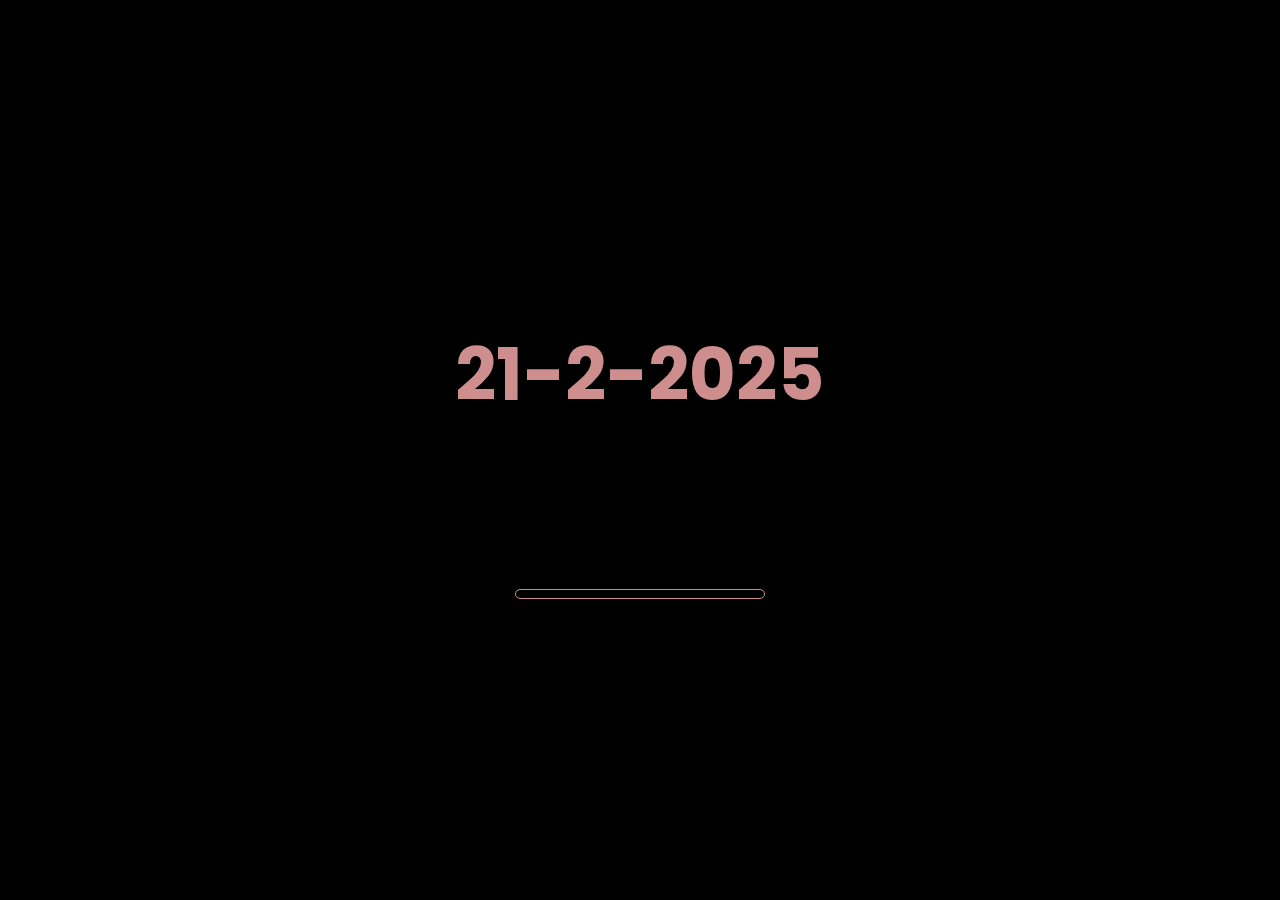
<file: index.html>
<!DOCTYPE html>
<html lang="en">

<head>
    <meta charset="UTF-8" />
    <meta name="viewport" content="width=device-width, initial-scale=1.0" />
    <meta http-equiv="X-UA-Compatible" content="ie=edge" />
    <title>Happy Birthday</title>

    <link rel="stylesheet" href="style.css" />
    <style>
        @import url("https://fonts.googleapis.com/css2?family=Poppins:wght@100;200;300;400;500;600;700;800;900&display=swap");

        * {
            margin: 0;
            padding: 0;
            font-family: "Poppins", sans-serif;
            box-sizing: border-box;
            overflow: hidden;
        }

        body {
            overflow: hidden;
            height: 100vh;
            width: 100%;
        }

        .front {
            position: fixed;
            top: 0;
            left: 0;
            height: 100%;
            width: 100%;
            background-image: url('https://raw.githubusercontent.com/DzarelDeveloper/Img/refs/heads/main/IMG-20240928-WA0027.jpg');
            background-size: cover;
            background-position: center;
            display: flex;
            flex-direction: column;
            align-items: center;
            justify-content: center;
            color: #CE8E8E;
        }

        .front .info {
            padding: 20px 15px;
            font-size: 4.5rem;
            font-weight: bolder;
            text-align: center;
        }

        .front .countdown {
            position: relative;
            font-size: 5.5rem;
            padding: 20px 15px;
        }

        .front .countdown h1 {
            display: none;
            opacity: 0;
        }

        .front .loader {
            position: relative;
            margin-top: 100px;
            width: 250px;
            height: 10px;
            border: 1px solid #CE8E8E;
            border-radius: 20px;
            overflow: hidden;
        }

        .front .loader .fill {
            position: absolute;
            height: 100%;
            width: 0;
            background: #CE8E8E;
            border-radius: 20px;
            animation: animate 10s linear forwards;
        }

        @keyframes animate {
            0% {
                width: 0;
            }

            100% {
                width: 100%;
            }
        }

        .birthday {
            position: fixed;
            top: 0;
            left: 120%;
            height: 100%;
            width: 100%;
            background-color: #E4A5A5;
            display: flex;
            align-items: center;
            flex-direction: column;
            justify-content: center;
            color: #fff;
        }

        .birthday h1:nth-child(1) {
            font-size: 4.3rem;
            margin-left: 150%;
        }

        .birthday h1.year {
            font-size: 12.3rem;
            margin-top: 80%;
        }

        .firework {
            position: absolute;
            z-index: 999;
            top: 50%;
            left: 50%;
            transform: translate(-50%, -50%);
            width: 0.5vmin;
            aspect-ratio: 1;
            background: transparent;
            background-size: 0.5vmin 0.5vmin;
            background-repeat: no-repeat;
            animation: firework 1s infinite;
            animation-delay: 14s;
        }

        @keyframes firework {
            0% {
                transform: translate(-50%, 60vh);
                width: 0.5vmin;
                opacity: 1;
            }

            50% {
                width: 0.5vmin;
                opacity: 1;
            }

            100% {
                width: 45vmin;
                opacity: 0;
            }
        }

        .firework::before,
        .firework::after {
            content: "";
            position: absolute;
            top: 50%;
            left: 50%;
            transform: translate(-50%, -50%);
            width: 0.5vmin;
            aspect-ratio: 1;
            background: radial-gradient(circle, rgb(92, 105, 32) 0.2vmin, #0000 0) 50% 00%,
                radial-gradient(circle, #fff 0.3vmin, #0000 0) 00% 50%,
                radial-gradient(circle, rgba(0, 81, 255, 1) 0.5vmin, #0000 0) 50% 99%,
                radial-gradient(circle, rgba(255, 94, 0, 1) 0.2vmin, #0000 0) 99% 50%,
                radial-gradient(circle, rgba(55, 0, 255, 1) 0.3vmin, #0000 0) 80% 90%,
                radial-gradient(circle, rgba(255, 0, 191, 1) 0.5vmin, #0000 0) 95% 90%,
                radial-gradient(circle, rgb(0, 247, 255) 0.5vmin, #0000 0) 10% 60%,
                radial-gradient(circle, rgb(255, 0, 0) 0.2vmin, #0000 0) 31% 80%,
                radial-gradient(circle, #fff 0.3vmin, #0000 0) 80% 10%,
                radial-gradient(circle, rgba(0, 255, 21, 1) 0.2vmin, #0000 0) 90% 23%,
                radial-gradient(circle, #ffbf00 0.3vmin, #0000 0) 45% 20%,
                radial-gradient(circle, #fff 0.5vmin, #0000 0) 13% 24%,
                radial-gradient(circle, rgb(0, 247, 255) 0.5vmin, #0000 0) 10% 60%,
                radial-gradient(circle, rgb(255, 0, 0) 0.2vmin, #0000 0) 31% 80%,
                radial-gradient(circle, #fff 0.3vmin, #0000 0) 80% 10%,
                radial-gradient(circle, rgba(0, 255, 21, 1) 0.2vmin, #0000 0) 90% 23%,
                radial-gradient(circle, #fff 0.3vmin, #0000 0) 45% 20%,
                radial-gradient(circle, #fff 0.5vmin, #0000 0) 13% 24%,
                radial-gradient(circle, #ffbf00 0.5vmin, #0000 0) 13% 24%;
            background-size: 0.5vmin 0.5vmin;
            background-repeat: no-repeat;
            opacity: 0;
            animation: firework 1s infinite;
            animation-delay: 14s;
        }

        .firework::before {
            transform: translate(-50%, -50%) rotate(25deg) !important;
        }

        .firework::after {
            transform: translate(-50%, -50%) rotate(-37deg) !important;
        }

        @media only screen and (max-width: 600px) {
            .front .info {
                font-size: 2rem;
            }

            .front .countdown {
                font-size: 3rem;
            }

            .front .loader {
                margin-top: 50px;
                width: 200px;
                height: 8px;
            }

            .birthday h1:nth-child(1) {
                font-size: 2rem;
                margin-left: 120%;
            }

            .birthday h1.year {
                font-size: 6rem;
                margin-top: 50%;
            }
        }

        .buttons {
            display: flex;
            gap: 20px;
            margin-top: 20px;
        }

        .btn {
            padding: 15px 30px;
            font-size: 1.5rem;
            color: #fff;
            background-color: #E4A5A5;
            border: none;
            border-radius: 5px;
            cursor: pointer;
            transition: transform 0.3s ease, background-color 0.3s ease;
        }

        .btn:hover {
            transform: scale(1.05);
            background-color: #CE8E8E;
        }
    </style>
</head>

<body>
    <div class="front">
        <p class="info">21-2-2025</p>
        <div class="countdown">
            <h1 class="three">3</h1>
            <h1 class="two">2</h1>
            <h1 class="one">1</h1>
        </div>
        <div class="loader">
            <div class="fill"></div>
        </div>
    </div>

    <div class="birthday">
        <h1 class="greeting">Happy Birthday</h1>
        <h1 class="year"></h1>
        <div class="buttons">
            <button class="btn" onclick="location.href='Halaman1.html'">Next</button>
            <button class="btn" onclick="location.href='Flowers.html'">Suprise</button>
        </div>
        <div class="firework"></div>
        <div class="firework"></div>
        <div class="firework"></div>
        <div class="firework"></div>
        <div class="firework"></div>
        <div class="firework"></div>
        <div class="firework"></div>
        <div class="firework"></div>
        <div class="firework"></div>
        <div class="firework"></div>
    </div>

    <script src="https://cdnjs.cloudflare.com/ajax/libs/gsap/3.11.4/gsap.min.js"
        integrity="sha512-f8mwTB+Bs8a5c46DEm7HQLcJuHMBaH/UFlcgyetMqqkvTcYg4g5VXsYR71b3qC82lZytjNYvBj2pf0VekA9/FQ=="
        crossorigin="anonymous" referrerpolicy="no-referrer"></script>

    <script>
        window.onload = () => {
            gsap.to(".info", {
                opacity: 0,
                display: "none",
                duration: 1,
                delay: 6
            });
            gsap.to("h1.three", {
                opacity: 1,
                display: "block",
                duration: 0.5,
                delay: 7
            });

            gsap.to("h1.three", {
                opacity: 0,
                display: "none",
                duration: 0.5,
                delay: 7.5
            });

            gsap.to("h1.two", {
                opacity: 1,
                display: "block",
                duration: 0.5,
                delay: 8
            });

            gsap.to("h1.two", {
                opacity: 0,
                display: "none",
                duration: 0.5,
                delay: 8.5
            });

            gsap.to("h1.one", {
                opacity: 1,
                display: "block",
                duration: 0.5,
                delay: 9
            });

            gsap.to("h1.one", {
                opacity: 0,
                display: "none",
                duration: 0.5,
                delay: 9.5
            });

            gsap.to(".loader", {
                opacity: 0,
                display: "none",
                duration: 0.5,
                delay: 10
            });

            gsap.to(".front", {
                left: "-100%",
                duration: 1.2,
                delay: 10.5,
                ease: "power2.inOut"
            });

            gsap.to(".front-shadow", {
                left: "-100%",
                duration: 0.8,
                delay: 10.5,
                ease: "power2.inOut"
            });

            gsap.to(".birthday", {
                left: "0",
                duration: 1,
                delay: 10.7,
                ease: "power2.inOut"
            });

            gsap.to("h1.greeting", {
                marginLeft: "0",
                duration: 1.5,
                delay: 11.3,
                ease: "power2.inOut"
            });

            gsap.to("h1.year", {
                marginTop: "0",
                duration: 2.5,
                delay: 12,
                ease: "power2.inOut"
            });

            const fireworks1 = document.querySelectorAll(".firework")[0];
            const fireworks2 = document.querySelectorAll(".firework")[1];
            const fireworks3 = document.querySelectorAll(".firework")[2];
            const fireworks4 = document.querySelectorAll(".firework")[3];
            const fireworks5 = document.querySelectorAll(".firework")[4];
            const fireworks6 = document.querySelectorAll(".firework")[5];
            const fireworks7 = document.querySelectorAll(".firework")[6];
            const fireworks8 = document.querySelectorAll(".firework")[7];
            const fireworks9 = document.querySelectorAll(".firework")[8];
            const fireworks10 = document.querySelectorAll(".firework")[9];
            const fireworks11 = document.querySelectorAll(".firework")[10];
            const fireworks12 = document.querySelectorAll(".firework")[11];
            const fireworks13 = document.querySelectorAll(".firework")[12];
            const fireworks14 = document.querySelectorAll(".firework")[13];
            const fireworks15 = document.querySelectorAll(".firework")[14];
            const fireworks16 = document.querySelectorAll(".firework")[15];
            const fireworks17 = document.querySelectorAll(".firework")[16];
            const fireworks18 = document.querySelectorAll(".firework")[17];
            const fireworks19 = document.querySelectorAll(".firework")[18];
            const fireworks20 = document.querySelectorAll(".firework")[19];
            const fireworks21 = document.querySelectorAll(".firework")[20];
            const fireworks22 = document.querySelectorAll(".firework")[21];
            const fireworks23 = document.querySelectorAll(".firework")[22];

            setInterval(() => {
                fireworks1.style = `top: ${Math.random() * window.innerHeight}px; left: ${Math.random() * 100
                    }px`;
                fireworks2.style = `top: ${Math.random() * window.innerHeight}px; left: ${Math.random() * window.innerWidth
                    }px`;
                fireworks3.style = `top: ${Math.random() * window.innerWidth}px; left: ${Math.random() * window.innerWidth
                    }px`;
                fireworks6.style = `top: ${Math.random() * window.innerHeight}px; left: ${Math.random() * 100
                    }px`;
                fireworks5.style = `top: ${Math.random() * window.innerHeight}px; left: ${Math.random() * window.innerWidth
                    }px`;
                fireworks4.style = `top: ${Math.random() * window.innerWidth}px; left: ${Math.random() * window.innerWidth
                    }px`;
                fireworks7.style = `top: ${Math.random() * window.innerHeight}px; left: ${Math.random() * 100
                    }px`;
                fireworks8.style = `top: ${Math.random() * window.innerHeight}px; left: ${Math.random() * window.innerWidth
                    }px`;
                fireworks9.style = `top: ${Math.random() * window.innerWidth}px; left: ${Math.random() * window.innerWidth
                    }px`;
                fireworks10.style = `top: ${Math.random() * window.innerHeight}px; left: ${Math.random() * 100
                    }px`;
                fireworks11.style = `top: ${Math.random() * window.innerHeight}px; left: ${Math.random() * window.innerWidth
                    }px`;
                fireworks12.style = `top: ${Math.random() * window.innerWidth}px; left: ${Math.random() * window.innerWidth
                    }px`;
                fireworks13.style = `top: ${Math.random() * window.innerHeight}px; left: ${Math.random() * 100
                    }px`;
                fireworks14.style = `top: ${Math.random() * window.innerHeight}px; left: ${Math.random() * window.innerWidth
                    }px`;
                fireworks15.style = `top: ${Math.random() * window.innerWidth}px; left: ${Math.random() * window.innerWidth
                    }px`;
                fireworks16.style = `top: ${Math.random() * window.innerHeight}px; left: ${Math.random() * 100
                    }px`;
                fireworks17.style = `top: ${Math.random() * window.innerHeight}px; left: ${Math.random() * window.innerWidth
                    }px`;
                fireworks18.style = `top: ${Math.random() * window.innerWidth}px; left: ${Math.random() * window.innerWidth
                    }px`;
                fireworks19.style = `top: ${Math.random() * window.innerHeight}px; left: ${Math.random() * window.innerWidth
                    }px`;
                fireworks20.style = `top: ${Math.random() * window.innerWidth}px; left: ${Math.random() * window.innerWidth
                    }px`;
                fireworks21.style = `top: ${Math.random() * window.innerHeight}px; left: ${Math.random() * 100
                    }px`;
                fireworks22.style = `top: ${Math.random() * window.innerHeight}px; left: ${Math.random() * window.innerWidth
                    }px`;
                fireworks23.style = `top: ${Math.random() * window.innerWidth}px; left: ${Math.random() * window.innerWidth
                    }px`;
            }, 1000);
        };

    </script>
</body>

</html>
</file>
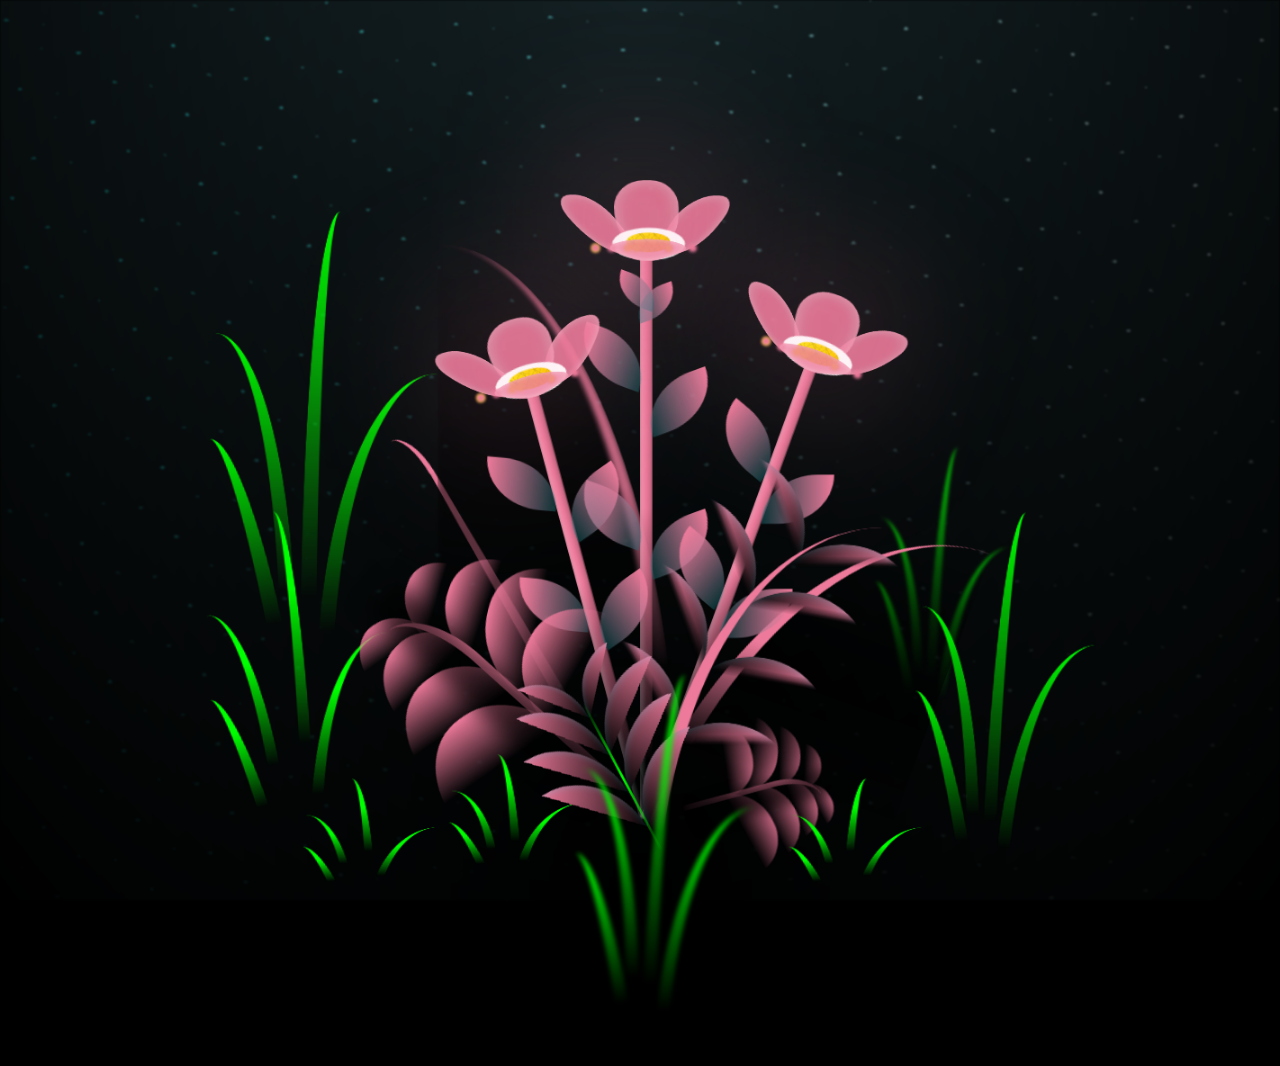
<file: Flowers.html>
<!DOCTYPE html>
<html lang="en">

<head>
    <meta charset="UTF-8">
    <title></title>
    <link rel="stylesheet" href="./style.css">

</head>

<body>

    <body class="not-loaded">
        <div class="night"></div>
        <div class="flowers">
            <div class="flower flower--1">
                <div class="flower__leafs flower__leafs--1">
                    <div class="flower__leaf flower__leaf--1"></div>
                    <div class="flower__leaf flower__leaf--2"></div>
                    <div class="flower__leaf flower__leaf--3"></div>
                    <div class="flower__leaf flower__leaf--4"></div>
                    <div class="flower__white-circle"></div>

                    <div class="flower__light flower__light--1"></div>
                    <div class="flower__light flower__light--2"></div>
                    <div class="flower__light flower__light--3"></div>
                    <div class="flower__light flower__light--4"></div>
                    <div class="flower__light flower__light--5"></div>
                    <div class="flower__light flower__light--6"></div>
                    <div class="flower__light flower__light--7"></div>
                    <div class="flower__light flower__light--8"></div>

                </div>
                <div class="flower__line">
                    <div class="flower__line__leaf flower__line__leaf--1"></div>
                    <div class="flower__line__leaf flower__line__leaf--2"></div>
                    <div class="flower__line__leaf flower__line__leaf--3"></div>
                    <div class="flower__line__leaf flower__line__leaf--4"></div>
                    <div class="flower__line__leaf flower__line__leaf--5"></div>
                    <div class="flower__line__leaf flower__line__leaf--6"></div>
                </div>
            </div>

            <div class="flower flower--2">
                <div class="flower__leafs flower__leafs--2">
                    <div class="flower__leaf flower__leaf--1"></div>
                    <div class="flower__leaf flower__leaf--2"></div>
                    <div class="flower__leaf flower__leaf--3"></div>
                    <div class="flower__leaf flower__leaf--4"></div>
                    <div class="flower__white-circle"></div>

                    <div class="flower__light flower__light--1"></div>
                    <div class="flower__light flower__light--2"></div>
                    <div class="flower__light flower__light--3"></div>
                    <div class="flower__light flower__light--4"></div>
                    <div class="flower__light flower__light--5"></div>
                    <div class="flower__light flower__light--6"></div>
                    <div class="flower__light flower__light--7"></div>
                    <div class="flower__light flower__light--8"></div>

                </div>
                <div class="flower__line">
                    <div class="flower__line__leaf flower__line__leaf--1"></div>
                    <div class="flower__line__leaf flower__line__leaf--2"></div>
                    <div class="flower__line__leaf flower__line__leaf--3"></div>
                    <div class="flower__line__leaf flower__line__leaf--4"></div>
                </div>
            </div>

            <div class="flower flower--3">
                <div class="flower__leafs flower__leafs--3">
                    <div class="flower__leaf flower__leaf--1"></div>
                    <div class="flower__leaf flower__leaf--2"></div>
                    <div class="flower__leaf flower__leaf--3"></div>
                    <div class="flower__leaf flower__leaf--4"></div>
                    <div class="flower__white-circle"></div>

                    <div class="flower__light flower__light--1"></div>
                    <div class="flower__light flower__light--2"></div>
                    <div class="flower__light flower__light--3"></div>
                    <div class="flower__light flower__light--4"></div>
                    <div class="flower__light flower__light--5"></div>
                    <div class="flower__light flower__light--6"></div>
                    <div class="flower__light flower__light--7"></div>
                    <div class="flower__light flower__light--8"></div>

                </div>
                <div class="flower__line">
                    <div class="flower__line__leaf flower__line__leaf--1"></div>
                    <div class="flower__line__leaf flower__line__leaf--2"></div>
                    <div class="flower__line__leaf flower__line__leaf--3"></div>
                    <div class="flower__line__leaf flower__line__leaf--4"></div>
                </div>
            </div>

            <div class="grow-ans" style="--d:1.2s">
                <div class="flower__g-long">
                    <div class="flower__g-long__top"></div>
                    <div class="flower__g-long__bottom"></div>
                </div>
            </div>

            <div class="growing-grass">
                <div class="flower__grass flower__grass--1">
                    <div class="flower__grass--top"></div>
                    <div class="flower__grass--bottom"></div>
                    <div class="flower__grass__leaf flower__grass__leaf--1"></div>
                    <div class="flower__grass__leaf flower__grass__leaf--2"></div>
                    <div class="flower__grass__leaf flower__grass__leaf--3"></div>
                    <div class="flower__grass__leaf flower__grass__leaf--4"></div>
                    <div class="flower__grass__leaf flower__grass__leaf--5"></div>
                    <div class="flower__grass__leaf flower__grass__leaf--6"></div>
                    <div class="flower__grass__leaf flower__grass__leaf--7"></div>
                    <div class="flower__grass__leaf flower__grass__leaf--8"></div>
                    <div class="flower__grass__overlay"></div>
                </div>
            </div>

            <div class="growing-grass">
                <div class="flower__grass flower__grass--2">
                    <div class="flower__grass--top"></div>
                    <div class="flower__grass--bottom"></div>
                    <div class="flower__grass__leaf flower__grass__leaf--1"></div>
                    <div class="flower__grass__leaf flower__grass__leaf--2"></div>
                    <div class="flower__grass__leaf flower__grass__leaf--3"></div>
                    <div class="flower__grass__leaf flower__grass__leaf--4"></div>
                    <div class="flower__grass__leaf flower__grass__leaf--5"></div>
                    <div class="flower__grass__leaf flower__grass__leaf--6"></div>
                    <div class="flower__grass__leaf flower__grass__leaf--7"></div>
                    <div class="flower__grass__leaf flower__grass__leaf--8"></div>
                    <div class="flower__grass__overlay"></div>
                </div>
            </div>

            <div class="grow-ans" style="--d:2.4s">
                <div class="flower__g-right flower__g-right--1">
                    <div class="leaf"></div>
                </div>
            </div>

            <div class="grow-ans" style="--d:2.8s">
                <div class="flower__g-right flower__g-right--2">
                    <div class="leaf"></div>
                </div>
            </div>

            <div class="grow-ans" style="--d:2.8s">
                <div class="flower__g-front">
                    <div class="flower__g-front__leaf-wrapper flower__g-front__leaf-wrapper--1">
                        <div class="flower__g-front__leaf"></div>
                    </div>
                    <div class="flower__g-front__leaf-wrapper flower__g-front__leaf-wrapper--2">
                        <div class="flower__g-front__leaf"></div>
                    </div>
                    <div class="flower__g-front__leaf-wrapper flower__g-front__leaf-wrapper--3">
                        <div class="flower__g-front__leaf"></div>
                    </div>
                    <div class="flower__g-front__leaf-wrapper flower__g-front__leaf-wrapper--4">
                        <div class="flower__g-front__leaf"></div>
                    </div>
                    <div class="flower__g-front__leaf-wrapper flower__g-front__leaf-wrapper--5">
                        <div class="flower__g-front__leaf"></div>
                    </div>
                    <div class="flower__g-front__leaf-wrapper flower__g-front__leaf-wrapper--6">
                        <div class="flower__g-front__leaf"></div>
                    </div>
                    <div class="flower__g-front__leaf-wrapper flower__g-front__leaf-wrapper--7">
                        <div class="flower__g-front__leaf"></div>
                    </div>
                    <div class="flower__g-front__leaf-wrapper flower__g-front__leaf-wrapper--8">
                        <div class="flower__g-front__leaf"></div>
                    </div>
                    <div class="flower__g-front__line"></div>
                </div>
            </div>

            <div class="grow-ans" style="--d:3.2s">
                <div class="flower__g-fr">
                    <div class="leaf"></div>
                    <div class="flower__g-fr__leaf flower__g-fr__leaf--1"></div>
                    <div class="flower__g-fr__leaf flower__g-fr__leaf--2"></div>
                    <div class="flower__g-fr__leaf flower__g-fr__leaf--3"></div>
                    <div class="flower__g-fr__leaf flower__g-fr__leaf--4"></div>
                    <div class="flower__g-fr__leaf flower__g-fr__leaf--5"></div>
                    <div class="flower__g-fr__leaf flower__g-fr__leaf--6"></div>
                    <div class="flower__g-fr__leaf flower__g-fr__leaf--7"></div>
                    <div class="flower__g-fr__leaf flower__g-fr__leaf--8"></div>
                </div>
            </div>

            <div class="long-g long-g--0">
                <div class="grow-ans" style="--d:3s">
                    <div class="leaf leaf--0"></div>
                </div>
                <div class="grow-ans" style="--d:2.2s">
                    <div class="leaf leaf--1"></div>
                </div>
                <div class="grow-ans" style="--d:3.4s">
                    <div class="leaf leaf--2"></div>
                </div>
                <div class="grow-ans" style="--d:3.6s">
                    <div class="leaf leaf--3"></div>
                </div>
            </div>

            <div class="long-g long-g--1">
                <div class="grow-ans" style="--d:3.6s">
                    <div class="leaf leaf--0"></div>
                </div>
                <div class="grow-ans" style="--d:3.8s">
                    <div class="leaf leaf--1"></div>
                </div>
                <div class="grow-ans" style="--d:4s">
                    <div class="leaf leaf--2"></div>
                </div>
                <div class="grow-ans" style="--d:4.2s">
                    <div class="leaf leaf--3"></div>
                </div>
            </div>

            <div class="long-g long-g--2">
                <div class="grow-ans" style="--d:4s">
                    <div class="leaf leaf--0"></div>
                </div>
                <div class="grow-ans" style="--d:4.2s">
                    <div class="leaf leaf--1"></div>
                </div>
                <div class="grow-ans" style="--d:4.4s">
                    <div class="leaf leaf--2"></div>
                </div>
                <div class="grow-ans" style="--d:4.6s">
                    <div class="leaf leaf--3"></div>
                </div>
            </div>

            <div class="long-g long-g--3">
                <div class="grow-ans" style="--d:4s">
                    <div class="leaf leaf--0"></div>
                </div>
                <div class="grow-ans" style="--d:4.2s">
                    <div class="leaf leaf--1"></div>
                </div>
                <div class="grow-ans" style="--d:3s">
                    <div class="leaf leaf--2"></div>
                </div>
                <div class="grow-ans" style="--d:3.6s">
                    <div class="leaf leaf--3"></div>
                </div>
            </div>

            <div class="long-g long-g--4">
                <div class="grow-ans" style="--d:4s">
                    <div class="leaf leaf--0"></div>
                </div>
                <div class="grow-ans" style="--d:4.2s">
                    <div class="leaf leaf--1"></div>
                </div>
                <div class="grow-ans" style="--d:3s">
                    <div class="leaf leaf--2"></div>
                </div>
                <div class="grow-ans" style="--d:3.6s">
                    <div class="leaf leaf--3"></div>
                </div>
            </div>

            <div class="long-g long-g--5">
                <div class="grow-ans" style="--d:4s">
                    <div class="leaf leaf--0"></div>
                </div>
                <div class="grow-ans" style="--d:4.2s">
                    <div class="leaf leaf--1"></div>
                </div>
                <div class="grow-ans" style="--d:3s">
                    <div class="leaf leaf--2"></div>
                </div>
                <div class="grow-ans" style="--d:3.6s">
                    <div class="leaf leaf--3"></div>
                </div>
            </div>

            <div class="long-g long-g--6">
                <div class="grow-ans" style="--d:4.2s">
                    <div class="leaf leaf--0"></div>
                </div>
                <div class="grow-ans" style="--d:4.4s">
                    <div class="leaf leaf--1"></div>
                </div>
                <div class="grow-ans" style="--d:4.6s">
                    <div class="leaf leaf--2"></div>
                </div>
                <div class="grow-ans" style="--d:4.8s">
                    <div class="leaf leaf--3"></div>
                </div>
            </div>

            <div class="long-g long-g--7">
                <div class="grow-ans" style="--d:3s">
                    <div class="leaf leaf--0"></div>
                </div>
                <div class="grow-ans" style="--d:3.2s">
                    <div class="leaf leaf--1"></div>
                </div>
                <div class="grow-ans" style="--d:3.5s">
                    <div class="leaf leaf--2"></div>
                </div>
                <div class="grow-ans" style="--d:3.6s">
                    <div class="leaf leaf--3"></div>
                </div>
            </div>
        </div>
        <!-- Music ( Terserah mau ganti atau ngga mah) -->
        <audio id="background-music" autoplay muted loop>
            <source src="About You.mp3" type="audio/mpeg">
            Your browser does not support the audio element.
        </audio>
    </body>
    <!-- partial -->
    <script src="script.js"></script>
    <script>
        window.addEventListener('load', function () {
            const audio = document.getElementById('background-music');
            audio.muted = false; // Unmute the audio after the page loads
        });
    </script>

</body>

</html>
</file>
<file: style.css>
*,
*::after,
*::before {
    padding: 0;
    margin: 0;
    box-sizing: border-box;
}

:root {
    --dark-color: #000;
}

body {
    display: flex;
    align-items: flex-end;
    justify-content: center;
    min-height: 100vh;
    background-color: var(--dark-color);
    overflow: hidden;
    perspective: 1000px;
}

.night {
    position: fixed;
    left: 50%;
    top: 0;
    transform: translateX(-50%);
    width: 100%;
    height: 100%;
    filter: blur(0.1vmin);
    background-image: radial-gradient(ellipse at top, transparent 0%, var(--dark-color)), radial-gradient(ellipse at bottom, var(--dark-color), rgba(145, 233, 255, 0.2)), repeating-linear-gradient(220deg, black 0px, black 19px, transparent 19px, transparent 22px), repeating-linear-gradient(189deg, black 0px, black 19px, transparent 19px, transparent 22px), repeating-linear-gradient(148deg, black 0px, black 19px, transparent 19px, transparent 22px), linear-gradient(90deg, #00fffa, #f0f0f0);
}

.flowers {
    position: relative;
    transform: scale(0.9);
}

.flower {
    position: absolute;
    bottom: 10vmin;
    transform-origin: bottom center;
    z-index: 10;
    --fl-speed: 0.8s;
}

.flower--1 {
    animation: moving-flower-1 4s linear infinite;
}

.flower--1 .flower__line {
    height: 70vmin;
    animation-delay: 0.3s;
}

.flower--1 .flower__line__leaf--1 {
    animation: blooming-leaf-right var(--fl-speed) 1.6s backwards;
}

.flower--1 .flower__line__leaf--2 {
    animation: blooming-leaf-right var(--fl-speed) 1.4s backwards;
}

.flower--1 .flower__line__leaf--3 {
    animation: blooming-leaf-left var(--fl-speed) 1.2s backwards;
}

.flower--1 .flower__line__leaf--4 {
    animation: blooming-leaf-left var(--fl-speed) 1s backwards;
}

.flower--1 .flower__line__leaf--5 {
    animation: blooming-leaf-right var(--fl-speed) 1.8s backwards;
}

.flower--1 .flower__line__leaf--6 {
    animation: blooming-leaf-left var(--fl-speed) 2s backwards;
}

.flower--2 {
    left: 50%;
    transform: rotate(20deg);
    animation: moving-flower-2 4s linear infinite;
}

.flower--2 .flower__line {
    height: 60vmin;
    animation-delay: 0.6s;
}

.flower--2 .flower__line__leaf--1 {
    animation: blooming-leaf-right var(--fl-speed) 1.9s backwards;
}

.flower--2 .flower__line__leaf--2 {
    animation: blooming-leaf-right var(--fl-speed) 1.7s backwards;
}

.flower--2 .flower__line__leaf--3 {
    animation: blooming-leaf-left var(--fl-speed) 1.5s backwards;
}

.flower--2 .flower__line__leaf--4 {
    animation: blooming-leaf-left var(--fl-speed) 1.3s backwards;
}

.flower--3 {
    left: 50%;
    transform: rotate(-15deg);
    animation: moving-flower-3 4s linear infinite;
}

.flower--3 .flower__line {
    animation-delay: 0.9s;
}

.flower--3 .flower__line__leaf--1 {
    animation: blooming-leaf-right var(--fl-speed) 2.5s backwards;
}

.flower--3 .flower__line__leaf--2 {
    animation: blooming-leaf-right var(--fl-speed) 2.3s backwards;
}

.flower--3 .flower__line__leaf--3 {
    animation: blooming-leaf-left var(--fl-speed) 2.1s backwards;
}

.flower--3 .flower__line__leaf--4 {
    animation: blooming-leaf-left var(--fl-speed) 1.9s backwards;
}

.flower__leafs {
    position: relative;
    animation: blooming-flower 2s backwards;
}

.flower__leafs--1 {
    animation-delay: 1.1s;
}

.flower__leafs--2 {
    animation-delay: 1.4s;
}

.flower__leafs--3 {
    animation-delay: 1.7s;
}

.flower__leafs::after {
    content: "";
    position: absolute;
    left: 0;
    top: 0;
    transform: translate(-50%, -100%);
    width: 8vmin;
    height: 8vmin;
    background-color: #ED7A9B;
    filter: blur(10vmin);
}

.flower__leaf {
    position: absolute;
    bottom: 0;
    left: 50%;
    width: 8vmin;
    height: 11vmin;
    border-radius: 51% 49% 47% 53%/44% 45% 55% 69%;
    background-color: #ED7A9B;
    background-image: linear-gradient(to top, #ED7A9B, #ED7A9B);
    transform-origin: bottom center;
    opacity: 0.9;
    box-shadow: inset 0 0 2vmin rgba(255, 255, 255, 0.5);
}

.flower__leaf--1 {
    transform: translate(-10%, 1%) rotateY(40deg) rotateX(-50deg);
}

.flower__leaf--2 {
    transform: translate(-50%, -4%) rotateX(40deg);
}

.flower__leaf--3 {
    transform: translate(-90%, 0%) rotateY(45deg) rotateX(50deg);
}

.flower__leaf--4 {
    width: 8vmin;
    height: 8vmin;
    transform-origin: bottom left;
    border-radius: 4vmin 10vmin 4vmin 4vmin;
    transform: translate(0%, 18%) rotateX(70deg) rotate(-43deg);
    background-image: linear-gradient(to top, #ED7A9B, #ED7A9B);
    z-index: 1;
    opacity: 0.8;
}

.flower__white-circle {
    position: absolute;
    left: -3.5vmin;
    top: -3vmin;
    width: 9vmin;
    height: 4vmin;
    border-radius: 50%;
    background-color: #fff;
}

.flower__white-circle::after {
    content: "";
    position: absolute;
    left: 50%;
    top: 45%;
    transform: translate(-50%, -50%);
    width: 60%;
    height: 60%;
    border-radius: inherit;
    background-image: repeating-linear-gradient(135deg, rgba(0, 0, 0, 0.03) 0px, rgba(0, 0, 0, 0.03) 1px, transparent 1px, transparent 12px), repeating-linear-gradient(45deg, rgba(0, 0, 0, 0.03) 0px, rgba(0, 0, 0, 0.03) 1px, transparent 1px, transparent 12px), repeating-linear-gradient(67.5deg, rgba(0, 0, 0, 0.03) 0px, rgba(0, 0, 0, 0.03) 1px, transparent 1px, transparent 12px), repeating-linear-gradient(135deg, rgba(0, 0, 0, 0.03) 0px, rgba(0, 0, 0, 0.03) 1px, transparent 1px, transparent 12px), repeating-linear-gradient(45deg, rgba(0, 0, 0, 0.03) 0px, rgba(0, 0, 0, 0.03) 1px, transparent 1px, transparent 12px), repeating-linear-gradient(112.5deg, rgba(0, 0, 0, 0.03) 0px, rgba(0, 0, 0, 0.03) 1px, transparent 1px, transparent 12px), repeating-linear-gradient(112.5deg, rgba(0, 0, 0, 0.03) 0px, rgba(0, 0, 0, 0.03) 1px, transparent 1px, transparent 12px), repeating-linear-gradient(45deg, rgba(0, 0, 0, 0.03) 0px, rgba(0, 0, 0, 0.03) 1px, transparent 1px, transparent 12px), repeating-linear-gradient(22.5deg, rgba(0, 0, 0, 0.03) 0px, rgba(0, 0, 0, 0.03) 1px, transparent 1px, transparent 12px), repeating-linear-gradient(45deg, rgba(0, 0, 0, 0.03) 0px, rgba(0, 0, 0, 0.03) 1px, transparent 1px, transparent 12px), repeating-linear-gradient(22.5deg, rgba(0, 0, 0, 0.03) 0px, rgba(0, 0, 0, 0.03) 1px, transparent 1px, transparent 12px), repeating-linear-gradient(135deg, rgba(0, 0, 0, 0.03) 0px, rgba(0, 0, 0, 0.03) 1px, transparent 1px, transparent 12px), repeating-linear-gradient(157.5deg, rgba(0, 0, 0, 0.03) 0px, rgba(0, 0, 0, 0.03) 1px, transparent 1px, transparent 12px), repeating-linear-gradient(67.5deg, rgba(0, 0, 0, 0.03) 0px, rgba(0, 0, 0, 0.03) 1px, transparent 1px, transparent 12px), repeating-linear-gradient(67.5deg, rgba(0, 0, 0, 0.03) 0px, rgba(0, 0, 0, 0.03) 1px, transparent 1px, transparent 12px), linear-gradient(90deg, #ffeb12, #ffce00);
}

.flower__line {
    height: 55vmin;
    width: 1.5vmin;
    background-image: linear-gradient(to left, rgba(0, 0, 0, 0.2), transparent, rgba(255, 255, 255, 0.2)), linear-gradient(to top, transparent 10%, #ED7A9B, #ED7A9B);
    box-shadow: inset 0 0 2px rgba(0, 0, 0, 0.5);
    animation: grow-flower-tree 4s backwards;
}

.flower__line__leaf {
    --w: 7vmin;
    --h: calc(var(--w) + 2vmin);
    position: absolute;
    top: 20%;
    left: 90%;
    width: var(--w);
    height: var(--h);
    border-top-right-radius: var(--h);
    border-bottom-left-radius: var(--h);
    background-image: linear-gradient(to top, rgba(20, 117, 122, 0.4), #ED7A9B);
}

.flower__line__leaf--1 {
    transform: rotate(70deg) rotateY(30deg);
}

.flower__line__leaf--2 {
    top: 45%;
    transform: rotate(70deg) rotateY(30deg);
}

.flower__line__leaf--3,
.flower__line__leaf--4,
.flower__line__leaf--6 {
    border-top-right-radius: 0;
    border-bottom-left-radius: 0;
    border-top-left-radius: var(--h);
    border-bottom-right-radius: var(--h);
    left: -460%;
    top: 12%;
    transform: rotate(-70deg) rotateY(30deg);
}

.flower__line__leaf--4 {
    top: 40%;
}

.flower__line__leaf--5 {
    top: 0;
    transform-origin: left;
    transform: rotate(70deg) rotateY(30deg) scale(0.6);
}

.flower__line__leaf--6 {
    top: -2%;
    left: -450%;
    transform-origin: right;
    transform: rotate(-70deg) rotateY(30deg) scale(0.6);
}

.flower__light {
    position: absolute;
    bottom: 0vmin;
    width: 1vmin;
    height: 1vmin;
    background-color: #fffb00;
    border-radius: 50%;
    filter: blur(0.2vmin);
    animation: light-ans 4s linear infinite backwards;
}

.flower__light:nth-child(odd) {
    background-color: #ED7A9B;
}

.flower__light--1 {
    left: -2vmin;
    animation-delay: 1s;
}

.flower__light--2 {
    left: 3vmin;
    animation-delay: 0.5s;
}

.flower__light--3 {
    left: -6vmin;
    animation-delay: 0.3s;
}

.flower__light--4 {
    left: 6vmin;
    animation-delay: 0.9s;
}

.flower__light--5 {
    left: -1vmin;
    animation-delay: 1.5s;
}

.flower__light--6 {
    left: -4vmin;
    animation-delay: 3s;
}

.flower__light--7 {
    left: 3vmin;
    animation-delay: 2s;
}

.flower__light--8 {
    left: -6vmin;
    animation-delay: 3.5s;
}

.flower__grass {
    --c: #ED7A9B;
    --line-w: 1.5vmin;
    position: absolute;
    bottom: 12vmin;
    left: -7vmin;
    display: flex;
    flex-direction: column;
    align-items: flex-end;
    z-index: 20;
    transform-origin: bottom center;
    transform: rotate(-48deg) rotateY(40deg);
}

.flower__grass--1 {
    animation: moving-grass 2s linear infinite;
}

.flower__grass--2 {
    left: 2vmin;
    bottom: 10vmin;
    transform: scale(0.5) rotate(75deg) rotateX(10deg) rotateY(-200deg);
    opacity: 0.8;
    z-index: 0;
    animation: moving-grass--2 1.5s linear infinite;
}

.flower__grass--top {
    width: 7vmin;
    height: 10vmin;
    border-top-right-radius: 100%;
    border-right: var(--line-w) solid var(--c);
    transform-origin: bottom center;
    transform: rotate(-2deg);
}

.flower__grass--bottom {
    margin-top: -2px;
    width: var(--line-w);
    height: 25vmin;
    background-image: linear-gradient(to top, transparent, var(--c));
}

.flower__grass__leaf {
    --size: 10vmin;
    position: absolute;
    width: calc(var(--size) * 2.1);
    height: var(--size);
    border-top-left-radius: var(--size);
    border-top-right-radius: var(--size);
    background-image: linear-gradient(to top, transparent, transparent 30%, var(--c));
    z-index: 100;
}

.flower__grass__leaf--1 {
    top: -6%;
    left: 30%;
    --size: 6vmin;
    transform: rotate(-20deg);
    animation: growing-grass-ans--1 2s 2.6s backwards;
}

@keyframes growing-grass-ans--1 {
    0% {
        transform-origin: bottom left;
        transform: rotate(-20deg) scale(0);
    }
}

.flower__grass__leaf--2 {
    top: -5%;
    left: -110%;
    --size: 6vmin;
    transform: rotate(10deg);
    animation: growing-grass-ans--2 2s 2.4s linear backwards;
}

@keyframes growing-grass-ans--2 {
    0% {
        transform-origin: bottom right;
        transform: rotate(10deg) scale(0);
    }
}

.flower__grass__leaf--3 {
    top: 5%;
    left: 60%;
    --size: 8vmin;
    transform: rotate(-18deg) rotateX(-20deg);
    animation: growing-grass-ans--3 2s 2.2s linear backwards;
}

@keyframes growing-grass-ans--3 {
    0% {
        transform-origin: bottom left;
        transform: rotate(-18deg) rotateX(-20deg) scale(0);
    }
}

.flower__grass__leaf--4 {
    top: 6%;
    left: -135%;
    --size: 8vmin;
    transform: rotate(2deg);
    animation: growing-grass-ans--4 2s 2s linear backwards;
}

@keyframes growing-grass-ans--4 {
    0% {
        transform-origin: bottom right;
        transform: rotate(2deg) scale(0);
    }
}

.flower__grass__leaf--5 {
    top: 20%;
    left: 60%;
    --size: 10vmin;
    transform: rotate(-24deg) rotateX(-20deg);
    animation: growing-grass-ans--5 2s 1.8s linear backwards;
}

@keyframes growing-grass-ans--5 {
    0% {
        transform-origin: bottom left;
        transform: rotate(-24deg) rotateX(-20deg) scale(0);
    }
}

.flower__grass__leaf--6 {
    top: 22%;
    left: -180%;
    --size: 10vmin;
    transform: rotate(10deg);
    animation: growing-grass-ans--6 2s 1.6s linear backwards;
}

@keyframes growing-grass-ans--6 {
    0% {
        transform-origin: bottom right;
        transform: rotate(10deg) scale(0);
    }
}

.flower__grass__leaf--7 {
    top: 39%;
    left: 70%;
    --size: 10vmin;
    transform: rotate(-10deg);
    animation: growing-grass-ans--7 2s 1.4s linear backwards;
}

@keyframes growing-grass-ans--7 {
    0% {
        transform-origin: bottom left;
        transform: rotate(-10deg) scale(0);
    }
}

.flower__grass__leaf--8 {
    top: 40%;
    left: -215%;
    --size: 11vmin;
    transform: rotate(10deg);
    animation: growing-grass-ans--8 2s 1.2s linear backwards;
}

@keyframes growing-grass-ans--8 {
    0% {
        transform-origin: bottom right;
        transform: rotate(10deg) scale(0);
    }
}

.flower__grass__overlay {
    position: absolute;
    top: -10%;
    right: 0%;
    width: 100%;
    height: 100%;
    background-color: rgba(0, 0, 0, 0.6);
    filter: blur(1.5vmin);
    z-index: 100;
}

.flower__g-long {
    --w: 2vmin;
    --h: 6vmin;
    --c: #ED7A9B;
    position: absolute;
    bottom: 10vmin;
    left: -3vmin;
    transform-origin: bottom center;
    transform: rotate(-30deg) rotateY(-20deg);
    display: flex;
    flex-direction: column;
    align-items: flex-end;
    animation: flower-g-long-ans 3s linear infinite;
}

@keyframes flower-g-long-ans {

    0%,
    100% {
        transform: rotate(-30deg) rotateY(-20deg);
    }

    50% {
        transform: rotate(-32deg) rotateY(-20deg);
    }
}

.flower__g-long__top {
    top: calc(var(--h) * -1);
    width: calc(var(--w) + 1vmin);
    height: var(--h);
    border-top-right-radius: 100%;
    border-right: 0.7vmin solid var(--c);
    transform: translate(-0.7vmin, 1vmin);
}

.flower__g-long__bottom {
    width: var(--w);
    height: 50vmin;
    transform-origin: bottom center;
    background-image: linear-gradient(to top, transparent 30%, var(--c));
    box-shadow: inset 0 0 2px rgba(0, 0, 0, 0.5);
    clip-path: polygon(35% 0, 65% 1%, 100% 100%, 0% 100%);
}

.flower__g-right {
    position: absolute;
    bottom: 6vmin;
    left: -2vmin;
    transform-origin: bottom left;
    transform: rotate(20deg);
}

.flower__g-right .leaf {
    width: 30vmin;
    height: 50vmin;
    border-top-left-radius: 100%;
    border-left: 2vmin solid #ED7A9B;
    background-image: linear-gradient(to bottom, transparent, var(--dark-color) 60%);
    -webkit-mask-image: linear-gradient(to top, transparent 30%, #00FF00 60%);
}

.flower__g-right--1 {
    animation: flower-g-right-ans 2.5s linear infinite;
}

.flower__g-right--2 {
    left: 5vmin;
    transform: rotateY(-180deg);
    animation: flower-g-right-ans--2 3s linear infinite;
}

.flower__g-right--2 .leaf {
    height: 75vmin;
    filter: blur(0.3vmin);
    opacity: 0.8;
}

@keyframes flower-g-right-ans {

    0%,
    100% {
        transform: rotate(20deg);
    }

    50% {
        transform: rotate(24deg) rotateX(-20deg);
    }
}

@keyframes flower-g-right-ans--2 {

    0%,
    100% {
        transform: rotateY(-180deg) rotate(0deg) rotateX(-20deg);
    }

    50% {
        transform: rotateY(-180deg) rotate(6deg) rotateX(-20deg);
    }
}

.flower__g-front {
    position: absolute;
    bottom: 6vmin;
    left: 2.5vmin;
    z-index: 100;
    transform-origin: bottom center;
    transform: rotate(-28deg) rotateY(30deg) scale(1.04);
    animation: flower__g-front-ans 2s linear infinite;
}

@keyframes flower__g-front-ans {

    0%,
    100% {
        transform: rotate(-28deg) rotateY(30deg) scale(1.04);
    }

    50% {
        transform: rotate(-35deg) rotateY(40deg) scale(1.04);
    }
}

.flower__g-front__line {
    width: 0.3vmin;
    height: 20vmin;
    background-image: linear-gradient(to top, transparent, #00FF00, transparent 100%);
    position: relative;
}

.flower__g-front__leaf-wrapper {
    position: absolute;
    top: 0;
    left: 0;
    transform-origin: bottom left;
    transform: rotate(10deg);
}

.flower__g-front__leaf-wrapper:nth-child(even) {
    left: 0vmin;
    transform: rotateY(-180deg) rotate(5deg);
    animation: flower__g-front__leaf-left-ans 1s ease-in backwards;
}

.flower__g-front__leaf-wrapper:nth-child(odd) {
    animation: flower__g-front__leaf-ans 1s ease-in backwards;
}

.flower__g-front__leaf-wrapper--1 {
    top: -8vmin;
    transform: scale(0.7);
    animation: flower__g-front__leaf-ans 1s 5.5s ease-in backwards !important;
}

.flower__g-front__leaf-wrapper--2 {
    top: -8vmin;
    transform: rotateY(-180deg) scale(0.7) !important;
    animation: flower__g-front__leaf-left-ans-2 1s 4.6s ease-in backwards !important;
}

.flower__g-front__leaf-wrapper--3 {
    top: -3vmin;
    animation: flower__g-front__leaf-ans 1s 4.6s ease-in backwards;
}

.flower__g-front__leaf-wrapper--4 {
    top: -3vmin;
    transform: rotateY(-180deg) scale(0.9) !important;
    animation: flower__g-front__leaf-left-ans-2 1s 4.6s ease-in backwards !important;
}

@keyframes flower__g-front__leaf-left-ans-2 {
    0% {
        transform: rotateY(-180deg) scale(0);
    }
}

.flower__g-front__leaf-wrapper--5,
.flower__g-front__leaf-wrapper--6 {
    top: 2vmin;
}

.flower__g-front__leaf-wrapper--7,
.flower__g-front__leaf-wrapper--8 {
    top: 6.5vmin;
}

.flower__g-front__leaf-wrapper--2 {
    animation-delay: 5.2s !important;
}

.flower__g-front__leaf-wrapper--3 {
    animation-delay: 4.9s !important;
}

.flower__g-front__leaf-wrapper--5 {
    animation-delay: 4.3s !important;
}

.flower__g-front__leaf-wrapper--6 {
    animation-delay: 4.1s !important;
}

.flower__g-front__leaf-wrapper--7 {
    animation-delay: 3.8s !important;
}

.flower__g-front__leaf-wrapper--8 {
    animation-delay: 3.5s !important;
}

@keyframes flower__g-front__leaf-ans {
    0% {
        transform: rotate(10deg) scale(0);
    }
}

@keyframes flower__g-front__leaf-left-ans {
    0% {
        transform: rotateY(-180deg) rotate(5deg) scale(0);
    }
}

.flower__g-front__leaf {
    width: 10vmin;
    height: 10vmin;
    border-radius: 100% 0% 0% 100%/100% 100% 0% 0%;
    box-shadow: inset 0 2px 1vmin rgba(44, 238, 252, 0.2);
    background-image: linear-gradient(to bottom left, transparent, var(--dark-color)), linear-gradient(to bottom right, #ED7A9B 50%, transparent 50%, transparent);
    -webkit-mask-image: linear-gradient(to bottom right, #ED7A9B 50%, transparent 50%, transparent);
    mask-image: linear-gradient(to bottom right, #ED7A9B 50%, transparent 50%, transparent);
}

.flower__g-fr {
    position: absolute;
    bottom: -4vmin;
    left: vmin;
    transform-origin: bottom left;
    z-index: 10;
    animation: flower__g-fr-ans 2s linear infinite;
}

@keyframes flower__g-fr-ans {

    0%,
    100% {
        transform: rotate(2deg);
    }

    50% {
        transform: rotate(4deg);
    }
}

.flower__g-fr .leaf {
    width: 30vmin;
    height: 50vmin;
    border-top-left-radius: 100%;
    border-left: 2vmin solid #ED7A9B;
    -webkit-mask-image: linear-gradient(to top, transparent 25%, #ED7A9B 50%);
    position: relative;
    z-index: 1;
}

.flower__g-fr__leaf {
    position: absolute;
    top: 0;
    left: 0;
    width: 10vmin;
    height: 10vmin;
    border-radius: 100% 0% 0% 100%/100% 100% 0% 0%;
    box-shadow: inset 0 2px 1vmin rgba(44, 238, 252, 0.2);
    background-image: linear-gradient(to bottom left, transparent, var(--dark-color) 98%), linear-gradient(to bottom right, #ED7A9B 45%, transparent 50%, transparent);
    -webkit-mask-image: linear-gradient(135deg, #ED7A9B 40%, transparent 50%, transparent);
}

.flower__g-fr__leaf--1 {
    left: 20vmin;
    transform: rotate(45deg);
    animation: flower__g-fr-leaft-ans-1 0.5s 5.2s linear backwards;
}

@keyframes flower__g-fr-leaft-ans-1 {
    0% {
        transform-origin: left;
        transform: rotate(45deg) scale(0);
    }
}

.flower__g-fr__leaf--2 {
    left: 12vmin;
    top: -7vmin;
    transform: rotate(25deg) rotateY(-180deg);
    animation: flower__g-fr-leaft-ans-6 0.5s 5s linear backwards;
}

.flower__g-fr__leaf--3 {
    left: 15vmin;
    top: 6vmin;
    transform: rotate(55deg);
    animation: flower__g-fr-leaft-ans-5 0.5s 4.8s linear backwards;
}

.flower__g-fr__leaf--4 {
    left: 6vmin;
    top: -2vmin;
    transform: rotate(25deg) rotateY(-180deg);
    animation: flower__g-fr-leaft-ans-6 0.5s 4.6s linear backwards;
}

.flower__g-fr__leaf--5 {
    left: 10vmin;
    top: 14vmin;
    transform: rotate(55deg);
    animation: flower__g-fr-leaft-ans-5 0.5s 4.4s linear backwards;
}

@keyframes flower__g-fr-leaft-ans-5 {
    0% {
        transform-origin: left;
        transform: rotate(55deg) scale(0);
    }
}

.flower__g-fr__leaf--6 {
    left: 0vmin;
    top: 6vmin;
    transform: rotate(25deg) rotateY(-180deg);
    animation: flower__g-fr-leaft-ans-6 0.5s 4.2s linear backwards;
}

@keyframes flower__g-fr-leaft-ans-6 {
    0% {
        transform-origin: right;
        transform: rotate(25deg) rotateY(-180deg) scale(0);
    }
}

.flower__g-fr__leaf--7 {
    left: 5vmin;
    top: 22vmin;
    transform: rotate(45deg);
    animation: flower__g-fr-leaft-ans-7 0.5s 4s linear backwards;
}

@keyframes flower__g-fr-leaft-ans-7 {
    0% {
        transform-origin: left;
        transform: rotate(45deg) scale(0);
    }
}

.flower__g-fr__leaf--8 {
    left: -4vmin;
    top: 15vmin;
    transform: rotate(15deg) rotateY(-180deg);
    animation: flower__g-fr-leaft-ans-8 0.5s 3.8s linear backwards;
}

@keyframes flower__g-fr-leaft-ans-8 {
    0% {
        transform-origin: right;
        transform: rotate(15deg) rotateY(-180deg) scale(0);
    }
}

.long-g {
    position: absolute;
    bottom: 25vmin;
    left: -42vmin;
    transform-origin: bottom left;
}

.long-g--1 {
    bottom: 0vmin;
    transform: scale(0.8) rotate(-5deg);
}

.long-g--1 .leaf {
    -webkit-mask-image: linear-gradient(to top, transparent 40%, #ED7A9B 80%) !important;
}

.long-g--1 .leaf--1 {
    --w: 5vmin;
    --h: 60vmin;
    left: -2vmin;
    transform: rotate(3deg) rotateY(-180deg);
}

.long-g--2,
.long-g--3 {
    bottom: -3vmin;
    left: -35vmin;
    transform-origin: center;
    transform: scale(0.6) rotateX(60deg);
}

.long-g--2 .leaf,
.long-g--3 .leaf {
    -webkit-mask-image: linear-gradient(to top, transparent 50%, #00FF00 80%) !important;
}

.long-g--2 .leaf--1,
.long-g--3 .leaf--1 {
    left: -1vmin;
    transform: rotateY(-180deg);
}

.long-g--3 {
    left: -17vmin;
    bottom: 0vmin;
}

.long-g--3 .leaf {
    -webkit-mask-image: linear-gradient(to top, transparent 40%, #ED7A9B 80%) !important;
}

.long-g--4 {
    left: 25vmin;
    bottom: -3vmin;
    transform-origin: center;
    transform: scale(0.6) rotateX(60deg);
}

.long-g--4 .leaf {
    -webkit-mask-image: linear-gradient(to top, transparent 50%, #ED7A9B 80%) !important;
}

.long-g--5 {
    left: 42vmin;
    bottom: 0vmin;
    transform: scale(0.8) rotate(2deg);
}

.long-g--6 {
    left: 0vmin;
    bottom: -20vmin;
    z-index: 100;
    filter: blur(0.3vmin);
    transform: scale(0.8) rotate(2deg);
}

.long-g--7 {
    left: 35vmin;
    bottom: 20vmin;
    z-index: -1;
    filter: blur(0.3vmin);
    transform: scale(0.6) rotate(2deg);
    opacity: 0.7;
}

.long-g .leaf {
    --w: 15vmin;
    --h: 40vmin;
    --c: #00FF00;
    position: absolute;
    bottom: 0;
    width: var(--w);
    height: var(--h);
    border-top-left-radius: 100%;
    border-left: 2vmin solid var(--c);
    -webkit-mask-image: linear-gradient(to top, transparent 20%, var(--dark-color));
    transform-origin: bottom center;
}

.long-g .leaf--0 {
    left: 2vmin;
    animation: leaf-ans-1 4s linear infinite;
}

.long-g .leaf--1 {
    --w: 5vmin;
    --h: 60vmin;
    animation: leaf-ans-1 4s linear infinite;
}

.long-g .leaf--2 {
    --w: 10vmin;
    --h: 40vmin;
    left: -0.5vmin;
    bottom: 5vmin;
    transform-origin: bottom left;
    transform: rotateY(-180deg);
    animation: leaf-ans-2 3s linear infinite;
}

.long-g .leaf--3 {
    --w: 5vmin;
    --h: 30vmin;
    left: -1vmin;
    bottom: 3.2vmin;
    transform-origin: bottom left;
    transform: rotate(-10deg) rotateY(-180deg);
    animation: leaf-ans-3 3s linear infinite;
}

@keyframes leaf-ans-1 {

    0%,
    100% {
        transform: rotate(-5deg) scale(1);
    }

    50% {
        transform: rotate(5deg) scale(1.1);
    }
}

@keyframes leaf-ans-2 {

    0%,
    100% {
        transform: rotateY(-180deg) rotate(5deg);
    }

    50% {
        transform: rotateY(-180deg) rotate(0deg) scale(1.1);
    }
}

@keyframes leaf-ans-3 {

    0%,
    100% {
        transform: rotate(-10deg) rotateY(-180deg);
    }

    50% {
        transform: rotate(-20deg) rotateY(-180deg);
    }
}

.grow-ans {
    animation: grow-ans 2s var(--d) backwards;
}

@keyframes grow-ans {
    0% {
        transform: scale(0);
        opacity: 0;
    }
}

@keyframes light-ans {
    0% {
        opacity: 0;
        transform: translateY(0vmin);
    }

    25% {
        opacity: 1;
        transform: translateY(-5vmin) translateX(-2vmin);
    }

    50% {
        opacity: 1;
        transform: translateY(-15vmin) translateX(2vmin);
        filter: blur(0.2vmin);
    }

    75% {
        transform: translateY(-20vmin) translateX(-2vmin);
        filter: blur(0.2vmin);
    }

    100% {
        transform: translateY(-30vmin);
        opacity: 0;
        filter: blur(1vmin);
    }
}

@keyframes moving-flower-1 {

    0%,
    100% {
        transform: rotate(2deg);
    }

    50% {
        transform: rotate(-2deg);
    }
}

@keyframes moving-flower-2 {

    0%,
    100% {
        transform: rotate(18deg);
    }

    50% {
        transform: rotate(14deg);
    }
}

@keyframes moving-flower-3 {

    0%,
    100% {
        transform: rotate(-18deg);
    }

    50% {
        transform: rotate(-20deg) rotateY(-10deg);
    }
}

@keyframes blooming-leaf-right {
    0% {
        transform-origin: left;
        transform: rotate(70deg) rotateY(30deg) scale(0);
    }
}

@keyframes blooming-leaf-left {
    0% {
        transform-origin: right;
        transform: rotate(-70deg) rotateY(30deg) scale(0);
    }
}

@keyframes grow-flower-tree {
    0% {
        height: 0;
        border-radius: 1vmin;
    }
}

@keyframes blooming-flower {
    0% {
        transform: scale(0);
    }
}

@keyframes moving-grass {

    0%,
    100% {
        transform: rotate(-48deg) rotateY(40deg);
    }

    50% {
        transform: rotate(-50deg) rotateY(40deg);
    }
}

@keyframes moving-grass--2 {

    0%,
    100% {
        transform: scale(0.5) rotate(75deg) rotateX(10deg) rotateY(-200deg);
    }

    50% {
        transform: scale(0.5) rotate(79deg) rotateX(10deg) rotateY(-200deg);
    }
}

.growing-grass {
    animation: growing-grass-ans 1s 2s backwards;
}

@keyframes growing-grass-ans {
    0% {
        transform: scale(0);
    }
}

.not-loaded * {
    animation-play-state: paused !important;
}
</file>
